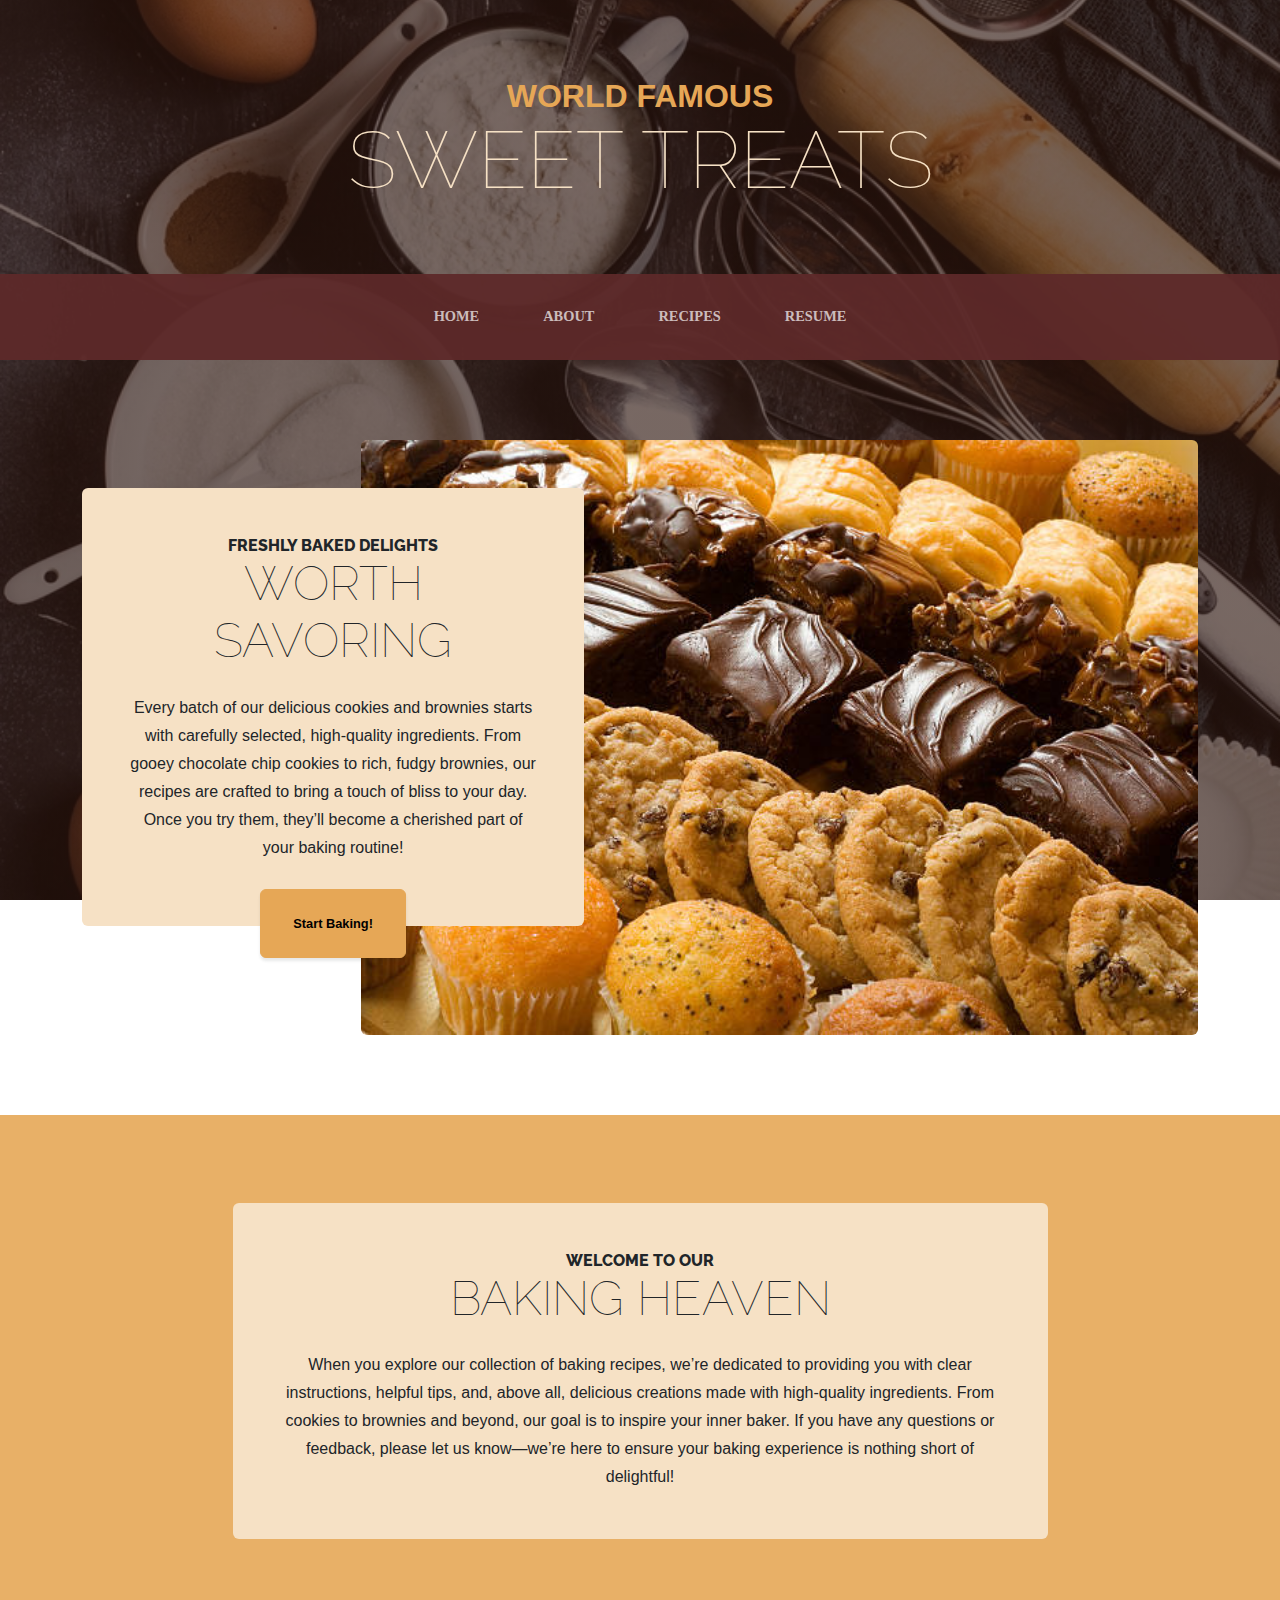
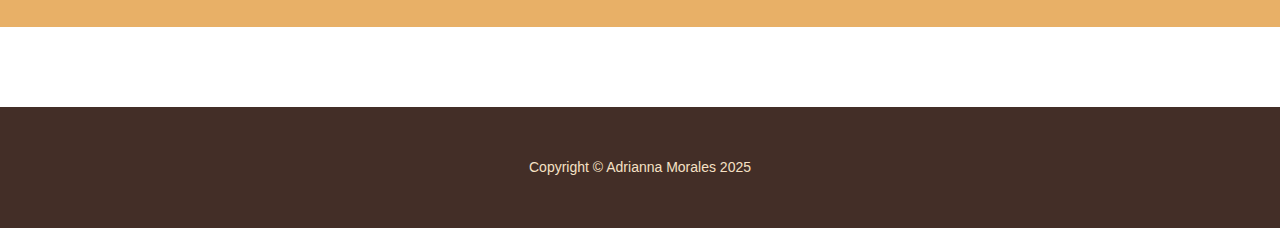
<file: index.html>
<!DOCTYPE html>
<html lang="en">
    <head>
        <meta charset="utf-8" />
        <meta name="viewport" content="width=device-width, initial-scale=1, shrink-to-fit=no" />
        <meta name="description" content="" />
        <meta name="author" content="" />
        <title>Sweet Treats</title>
        <link rel="icon" type="image/x-icon" href="assets/favicon.ico" />
        <!-- Google fonts-->
        <link href="https://fonts.googleapis.com/css?family=Raleway:100,100i,200,200i,300,300i,400,400i,500,500i,600,600i,700,700i,800,800i,900,900i" rel="stylesheet" />
        <link href="https://fonts.googleapis.com/css?family=Lora:400,400i,700,700i" rel="stylesheet" />
        <!-- Core theme CSS (includes Bootstrap)-->
        <link href="css/styles.css" rel="stylesheet" />
        <link rel="stylesheet" href="css/mystyles.css">
    </head>
    <body>
        <header>
            <h1 class="site-heading text-center text-faded d-none d-lg-block">
                <span class="site-heading-upper text-primary mb-3">World Famous</span>
                <span class="site-heading-lower">Sweet Treats</span>
            </h1>
        </header>
        <!-- Navigation-->
        <nav class="navbar navbar-expand-lg navbar-dark py-lg-4" id="mainNav">
            <div class="container">
                <a class="navbar-brand text-uppercase fw-bold d-lg-none" href="index.html">Sweet Treats</a>
                <button class="navbar-toggler" type="button" data-bs-toggle="collapse" data-bs-target="#navbarSupportedContent" aria-controls="navbarSupportedContent" aria-expanded="false" aria-label="Toggle navigation"><span class="navbar-toggler-icon"></span></button>
                <div class="collapse navbar-collapse" id="navbarSupportedContent">
                    <ul class="navbar-nav mx-auto">
                        <li class="nav-item px-lg-4"><a class="nav-link text-uppercase" href="index.html">Home</a></li>
                        <li class="nav-item px-lg-4"><a class="nav-link text-uppercase" href="about.html">About</a></li>
                        <li class="nav-item px-lg-4"><a class="nav-link text-uppercase" href="products.html">Recipes</a></li>
                        <li class="nav-item px-lg-4"><a class="nav-link text-uppercase" href="store.html">Resume</a></li>
                    </ul>
                </div>
            </div>
        </nav>
        <section class="page-section clearfix">
            <div class="container">
                <div class="intro">
                    <img class="intro-img img-fluid mb-3 mb-lg-0 rounded" src="assets/img/intro.jpg" alt="..." />
                    <div class="intro-text left-0 text-center bg-faded p-5 rounded">
                        <h2 class="section-heading mb-4">
                            <span class="section-heading-upper">Freshly Baked Delights</span>
                            <span class="section-heading-lower">Worth Savoring</span>
                        </h2>
                        <p class="mb-3">Every batch of our delicious cookies and brownies starts with carefully selected, high-quality ingredients. From gooey chocolate chip cookies to rich, fudgy brownies, our recipes are crafted to bring a touch of bliss to your day. Once you try them, they’ll become a cherished part of your baking routine!</p>
                        <div class="intro-button mx-auto"><a class="btn btn-primary btn-xl" href="products.html">Start Baking!</a></div>
                    </div>
                </div>
            </div>
        </section>
        <section class="page-section cta">
            <div class="container">
                <div class="row">
                    <div class="col-xl-9 mx-auto">
                        <div class="cta-inner bg-faded text-center rounded">
                            <h2 class="section-heading mb-4">
                                <span class="section-heading-upper">Welcome to Our</span>
                                <span class="section-heading-lower">Baking Heaven</span>
                            </h2>
                            <p class="mb-0">When you explore our collection of baking recipes, we’re dedicated to providing you with clear instructions, helpful tips, and, above all, delicious creations made with high-quality ingredients. From cookies to brownies and beyond, our goal is to inspire your inner baker. If you have any questions or feedback, please let us know—we’re here to ensure your baking experience is nothing short of delightful!</p>
                        </div>
                    </div>
                </div>
            </div>
        </section>
        <footer class="footer text-faded text-center py-5">
            <div class="container"><p class="m-0 small">Copyright &copy; Adrianna Morales 2025</p></div>
        </footer>
        <!-- Bootstrap core JS-->
        <script src="https://cdn.jsdelivr.net/npm/bootstrap@5.2.3/dist/js/bootstrap.bundle.min.js"></script>
        <!-- Core theme JS-->
        <script src="js/scripts.js"></script>
    </body>
</html>
</file>
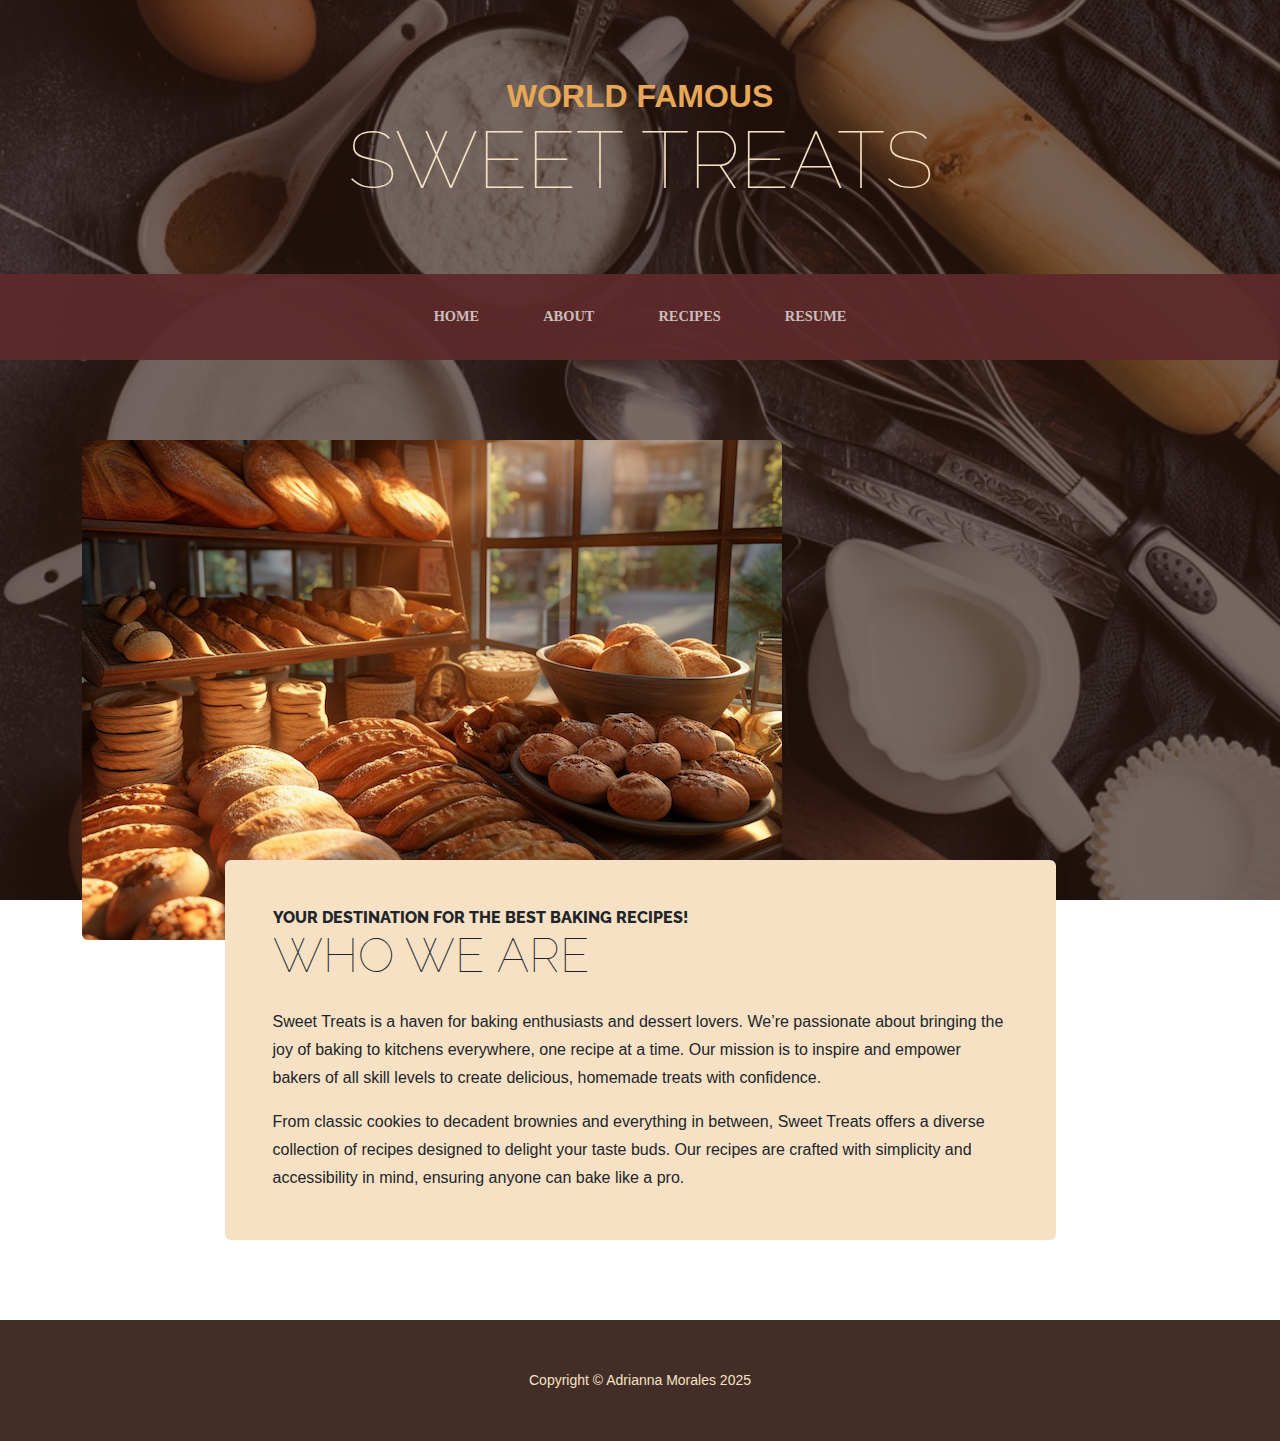
<file: about.html>
<!DOCTYPE html>
<html lang="en">
    <head>
        <meta charset="utf-8" />
        <meta name="viewport" content="width=device-width, initial-scale=1, shrink-to-fit=no" />
        <meta name="description" content="" />
        <meta name="author" content="" />
        <title>Sweet Treats</title>
        <link rel="icon" type="image/x-icon" href="assets/favicon.ico" />
        <!-- Google fonts-->
        <link href="https://fonts.googleapis.com/css?family=Raleway:100,100i,200,200i,300,300i,400,400i,500,500i,600,600i,700,700i,800,800i,900,900i" rel="stylesheet" />
        <link href="https://fonts.googleapis.com/css?family=Lora:400,400i,700,700i" rel="stylesheet" />
        <!-- Core theme CSS (includes Bootstrap)-->
        <link href="css/styles.css" rel="stylesheet" />
        <link rel="stylesheet" href="css/mystyles.css">
    </head>
    <body>
        <header>
            <h1 class="site-heading text-center text-faded d-none d-lg-block">
                <span class="site-heading-upper text-primary mb-3">World Famous</span>
                <span class="site-heading-lower">Sweet Treats</span>
            </h1>
        </header>
        <!-- Navigation-->
        <nav class="navbar navbar-expand-lg navbar-dark py-lg-4" id="mainNav">
            <div class="container">
                <a class="navbar-brand text-uppercase fw-bold d-lg-none" href="index.html">Start Bootstrap</a>
                <button class="navbar-toggler" type="button" data-bs-toggle="collapse" data-bs-target="#navbarSupportedContent" aria-controls="navbarSupportedContent" aria-expanded="false" aria-label="Toggle navigation"><span class="navbar-toggler-icon"></span></button>
                <div class="collapse navbar-collapse" id="navbarSupportedContent">
                    <ul class="navbar-nav mx-auto">
                        <li class="nav-item px-lg-4"><a class="nav-link text-uppercase" href="index.html">Home</a></li>
                        <li class="nav-item px-lg-4"><a class="nav-link text-uppercase" href="about.html">About</a></li>
                        <li class="nav-item px-lg-4"><a class="nav-link text-uppercase" href="products.html">Recipes</a></li>
                        <li class="nav-item px-lg-4"><a class="nav-link text-uppercase" href="store.html">Resume</a></li>
                    </ul>
                </div>
            </div>
        </nav>
        <section class="page-section about-heading">
            <div class="container">
                <img class="img-fluid rounded about-heading-img mb-3 mb-lg-0" src="assets/img/about.jpg" alt="..." />
                <div class="about-heading-content">
                    <div class="row">
                        <div class="col-xl-9 col-lg-10 mx-auto">
                            <div class="bg-faded rounded p-5">
                                <h2 class="section-heading mb-4">
                                    <span class="section-heading-upper">Your destination for the best baking recipes!</span>
                                    <span class="section-heading-lower">Who We Are</span>
                                </h2>
                                <p>Sweet Treats is a haven for baking enthusiasts and dessert lovers. We’re passionate about bringing the joy of baking to kitchens everywhere, one recipe at a time. Our mission is to inspire and empower bakers of all skill levels to create delicious, homemade treats with confidence.</p>
                                <p class="mb-0">
                                    From classic cookies to decadent brownies and everything in between, Sweet Treats offers a diverse collection of recipes designed to delight your taste buds. Our recipes are crafted with simplicity and accessibility in mind, ensuring anyone can bake like a pro.
                                </p>
                            </div>
                        </div>
                    </div>
                </div>
            </div>
        </section>
        <footer class="footer text-faded text-center py-5">
            <div class="container"><p class="m-0 small">Copyright &copy; Adrianna Morales 2025</p></div>
        </footer>
        <!-- Bootstrap core JS-->
        <script src="https://cdn.jsdelivr.net/npm/bootstrap@5.2.3/dist/js/bootstrap.bundle.min.js"></script>
        <!-- Core theme JS-->
        <script src="js/scripts.js"></script>
    </body>
</html>
</file>
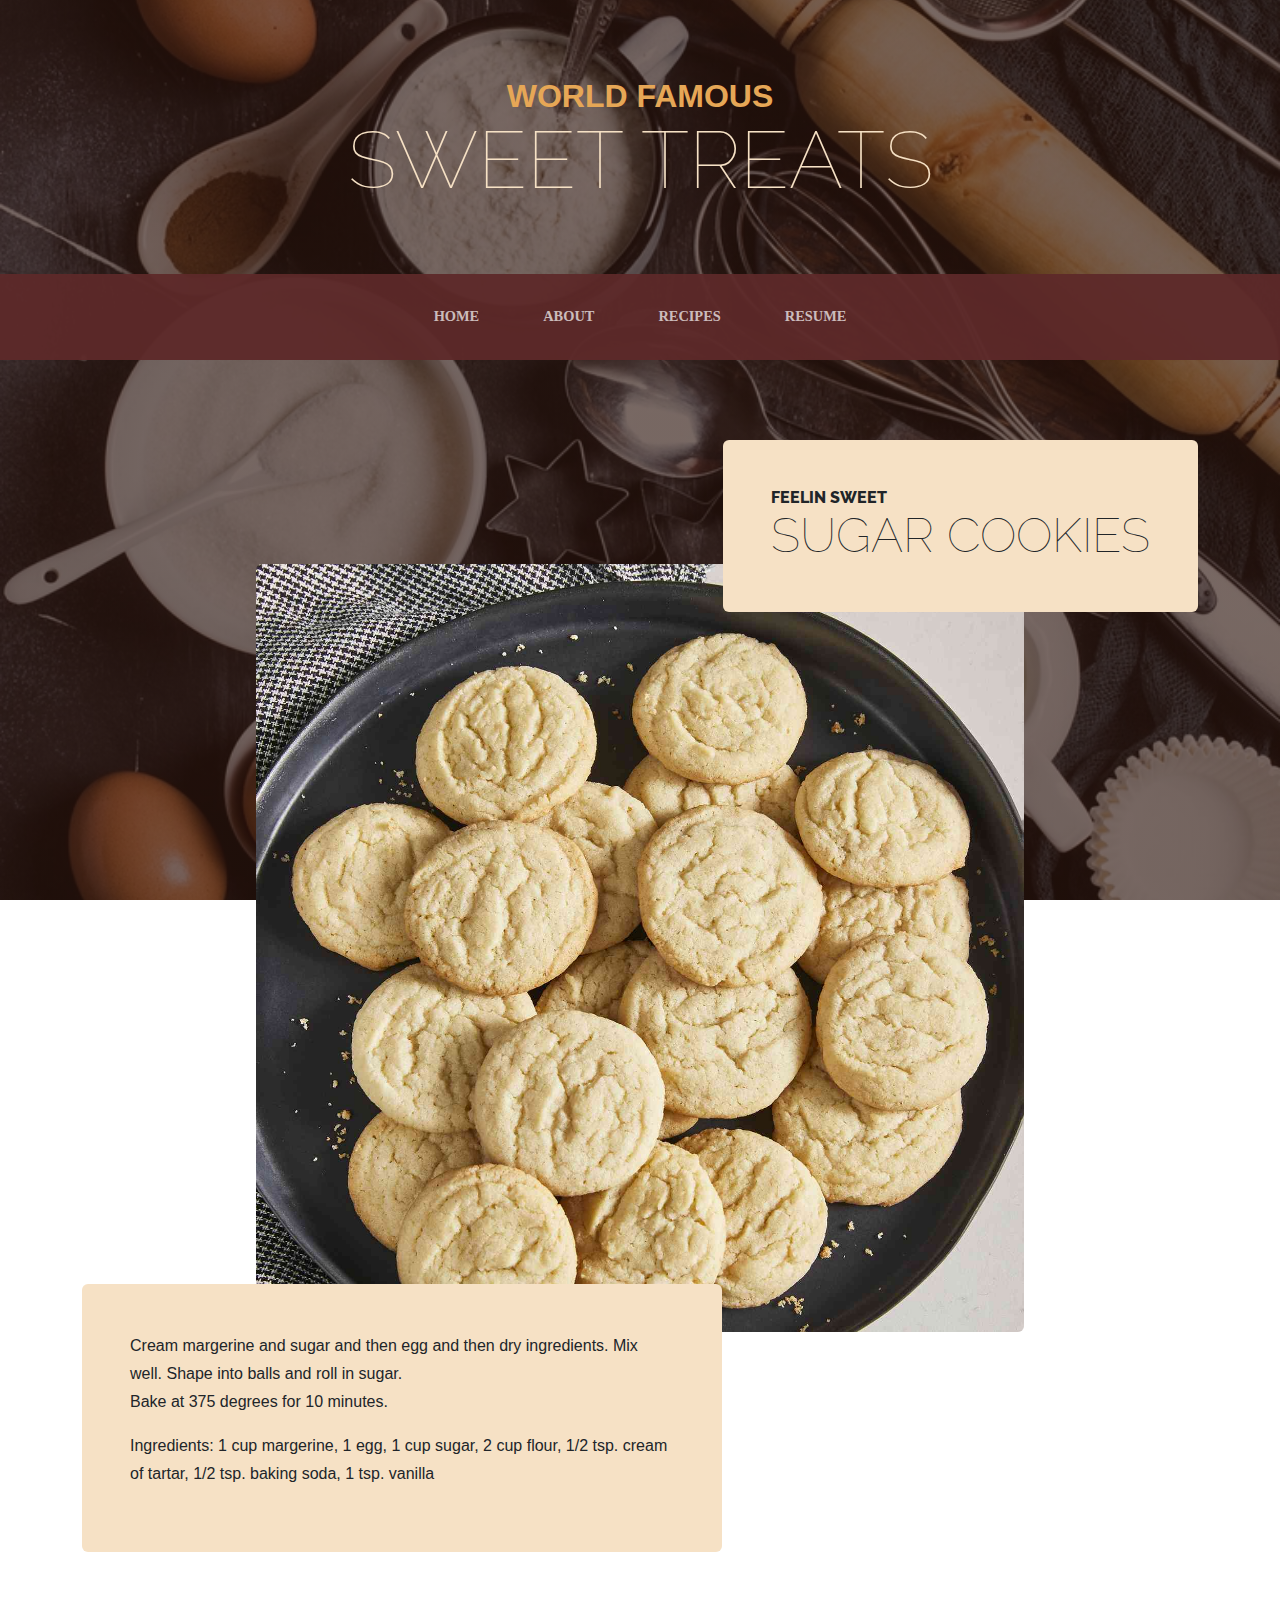
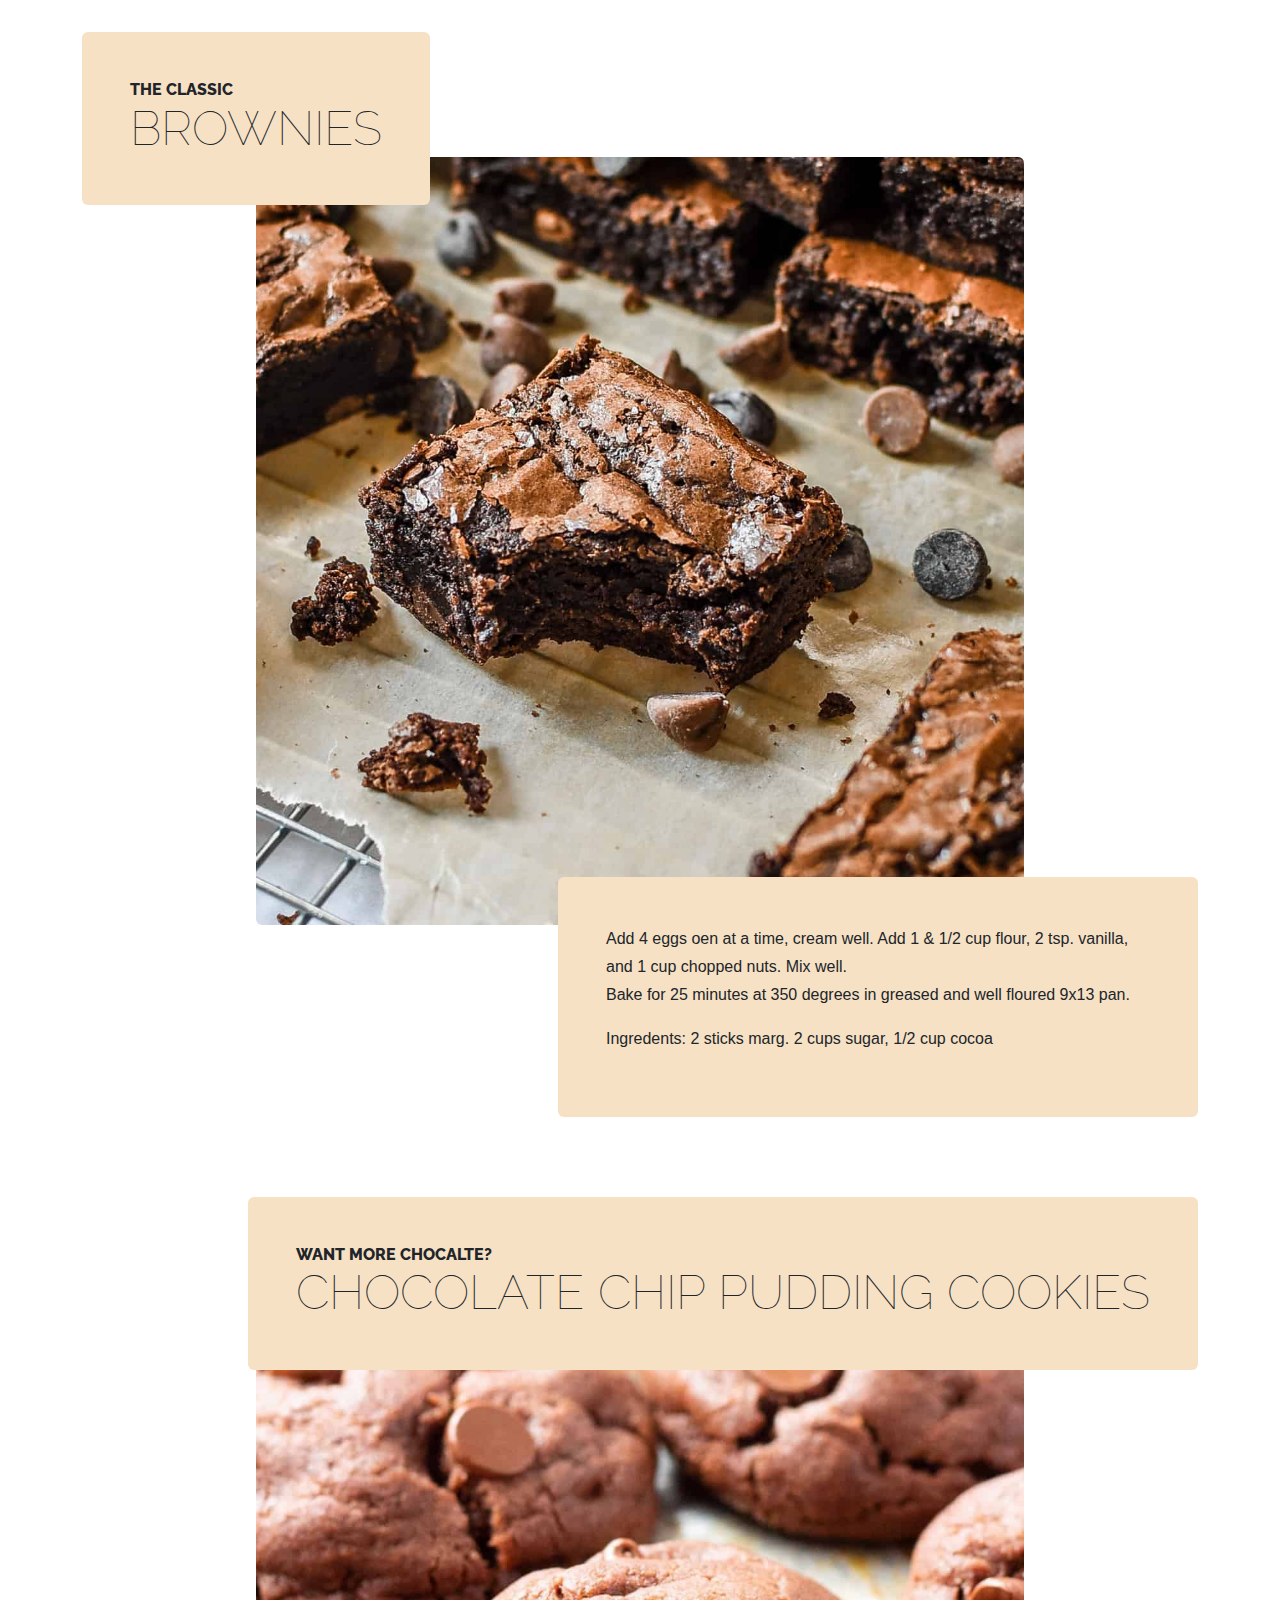
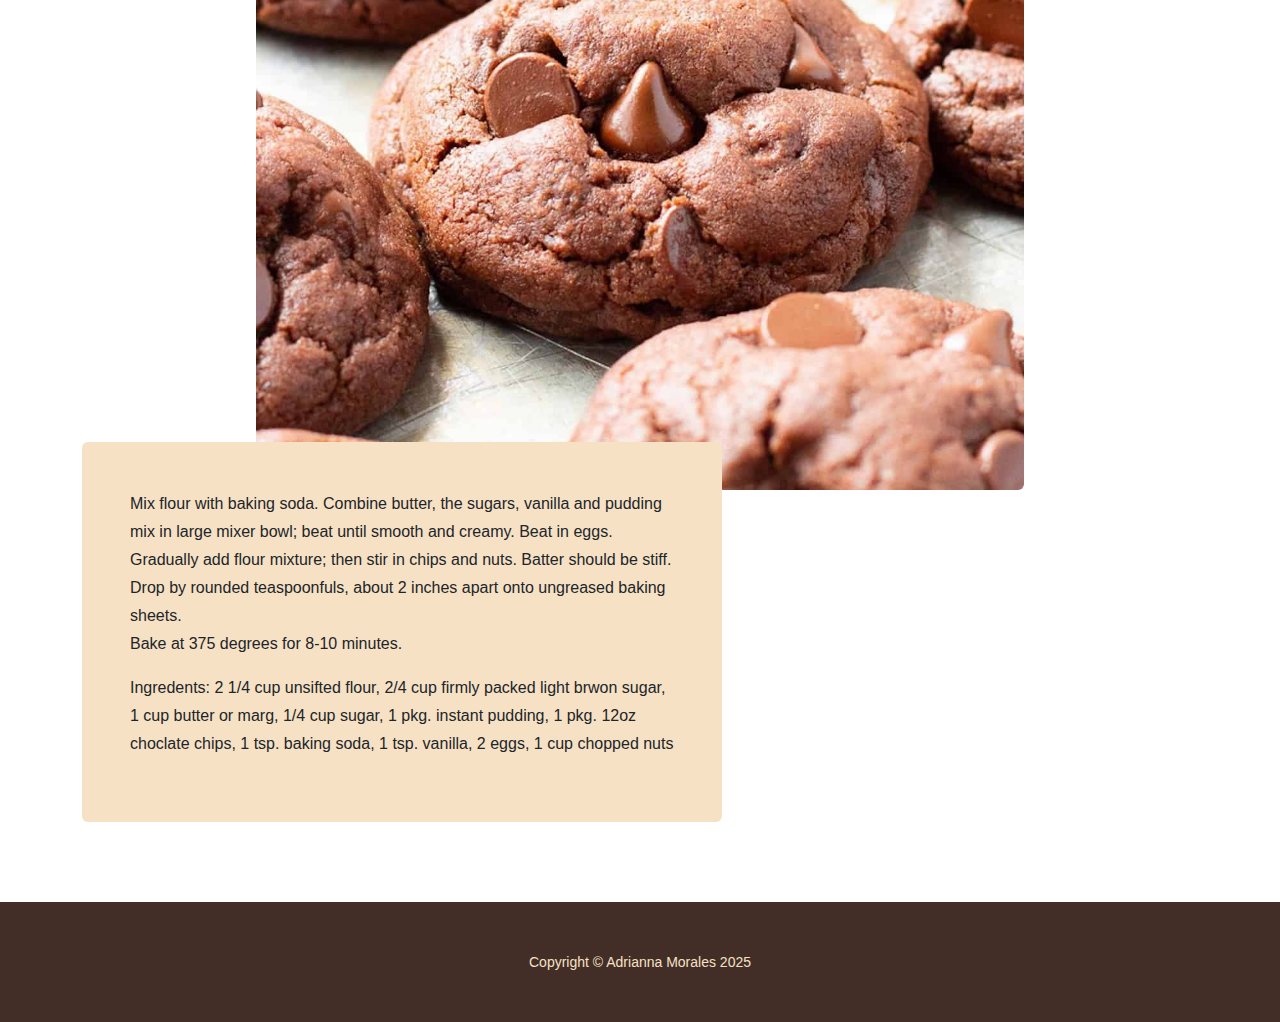
<file: products.html>
<!DOCTYPE html>
<html lang="en">
    <head>
        <meta charset="utf-8" />
        <meta name="viewport" content="width=device-width, initial-scale=1, shrink-to-fit=no" />
        <meta name="description" content="" />
        <meta name="author" content="" />
        <title>Sweet Treats</title>
        <link rel="icon" type="image/x-icon" href="assets/favicon.ico" />
        <!-- Google fonts-->
        <link href="https://fonts.googleapis.com/css?family=Raleway:100,100i,200,200i,300,300i,400,400i,500,500i,600,600i,700,700i,800,800i,900,900i" rel="stylesheet" />
        <link href="https://fonts.googleapis.com/css?family=Lora:400,400i,700,700i" rel="stylesheet" />
        <!-- Core theme CSS (includes Bootstrap)-->
        <link href="css/styles.css" rel="stylesheet" />
        <link rel="stylesheet" href="css/mystyles.css">
    </head>
    <body>
        <header>
            <h1 class="site-heading text-center text-faded d-none d-lg-block">
                <span class="site-heading-upper text-primary mb-3">World Famous</span>
                <span class="site-heading-lower">Sweet Treats</span>
            </h1>
        </header>
        <!-- Navigation-->
        <nav class="navbar navbar-expand-lg navbar-dark py-lg-4" id="mainNav">
            <div class="container">
                <a class="navbar-brand text-uppercase fw-bold d-lg-none" href="index.html">Start Bootstrap</a>
                <button class="navbar-toggler" type="button" data-bs-toggle="collapse" data-bs-target="#navbarSupportedContent" aria-controls="navbarSupportedContent" aria-expanded="false" aria-label="Toggle navigation"><span class="navbar-toggler-icon"></span></button>
                <div class="collapse navbar-collapse" id="navbarSupportedContent">
                    <ul class="navbar-nav mx-auto">
                        <li class="nav-item px-lg-4"><a class="nav-link text-uppercase" href="index.html">Home</a></li>
                        <li class="nav-item px-lg-4"><a class="nav-link text-uppercase" href="about.html">About</a></li>
                        <li class="nav-item px-lg-4"><a class="nav-link text-uppercase" href="products.html">Recipes</a></li>
                        <li class="nav-item px-lg-4"><a class="nav-link text-uppercase" href="store.html">Resume</a></li>
                    </ul>
                </div>
            </div>
        </nav>
        <section class="page-section">
            <div class="container">
                <div class="product-item">
                    <div class="product-item-title d-flex">
                        <div class="bg-faded p-5 d-flex ms-auto rounded">
                            <h2 class="section-heading mb-0">
                                <span class="section-heading-upper">Feelin Sweet</span>
                                <span class="section-heading-lower">Sugar Cookies</span>
                            </h2>
                        </div>
                    </div>
                    <img class="product-item-img mx-auto d-flex rounded img-fluid mb-3 mb-lg-0" src="assets/img/products-01.jpg" alt="..." />
                    <div class="product-item-description d-flex me-auto">
                        <div class="bg-faded p-5 rounded"><p class="mb-0">Cream margerine and sugar and then egg and then dry ingredients. Mix well. Shape into balls and roll in sugar.</p>
                            <p>Bake at 375 degrees for 10 minutes.</p>
                            <p>Ingredients: 1 cup margerine, 1 egg, 1 cup sugar, 2 cup flour, 1/2 tsp. cream of tartar, 1/2 tsp. baking soda, 1 tsp. vanilla</p>
                        </div>
                    </div>
                </div>
            </div>
        </section>
        <section class="page-section">
            <div class="container">
                <div class="product-item">
                    <div class="product-item-title d-flex">
                        <div class="bg-faded p-5 d-flex me-auto rounded">
                            <h2 class="section-heading mb-0">
                                <span class="section-heading-upper">The Classic</span>
                                <span class="section-heading-lower">Brownies</span>
                            </h2>
                        </div>
                    </div>
                    <img class="product-item-img mx-auto d-flex rounded img-fluid mb-3 mb-lg-0" src="assets/img/products-02.jpg" alt="..." />
                    <div class="product-item-description d-flex ms-auto">
                        <div class="bg-faded p-5 rounded"><p class="mb-0">Add 4 eggs oen at a time, cream well. Add 1 & 1/2 cup flour, 2 tsp. vanilla, and 1 cup chopped nuts. Mix well.</p>
                        <p>Bake for 25 minutes at 350 degrees in greased and well floured 9x13 pan.</p>
                        <p>Ingredents: 2 sticks marg. 2 cups sugar, 1/2 cup cocoa</p>
                        </div>
                    </div>
                </div>
            </div>
        </section>
        <section class="page-section">
            <div class="container">
                <div class="product-item">
                    <div class="product-item-title d-flex">
                        <div class="bg-faded p-5 d-flex ms-auto rounded">
                            <h2 class="section-heading mb-0">
                                <span class="section-heading-upper">Want More Chocalte?</span>
                                <span class="section-heading-lower">Chocolate Chip Pudding Cookies</span>
                            </h2>
                        </div>
                    </div>
                    <img class="product-item-img mx-auto d-flex rounded img-fluid mb-3 mb-lg-0" src="assets/img/products-03.jpg" alt="..." />
                    <div class="product-item-description d-flex me-auto">
                        <div class="bg-faded p-5 rounded"><p class="mb-0">Mix flour with baking soda. Combine butter, the sugars, vanilla and pudding mix in large mixer bowl; beat until smooth and creamy. Beat in eggs. Gradually add flour mixture; then stir in chips and nuts. Batter should be stiff. Drop by rounded teaspoonfuls, about 2 inches apart onto ungreased baking sheets.</p>
                        <p>Bake at 375 degrees for 8-10 minutes.</p>
                        <p>Ingredents: 2 1/4 cup unsifted flour, 2/4 cup firmly packed light brwon sugar, 1 cup butter or marg, 1/4 cup sugar, 1 pkg. instant pudding, 1 pkg. 12oz choclate chips, 1 tsp. baking soda, 1 tsp. vanilla, 2 eggs, 1 cup chopped nuts</p>
                        </div>
                    </div>
                </div>
            </div>
        </section>
        <footer class="footer text-faded text-center py-5">
            <div class="container"><p class="m-0 small">Copyright &copy; Adrianna Morales 2025</p></div>
        </footer>
        <!-- Bootstrap core JS-->
        <script src="https://cdn.jsdelivr.net/npm/bootstrap@5.2.3/dist/js/bootstrap.bundle.min.js"></script>
        <!-- Core theme JS-->
        <script src="js/scripts.js"></script>
    </body>
</html>
</file>
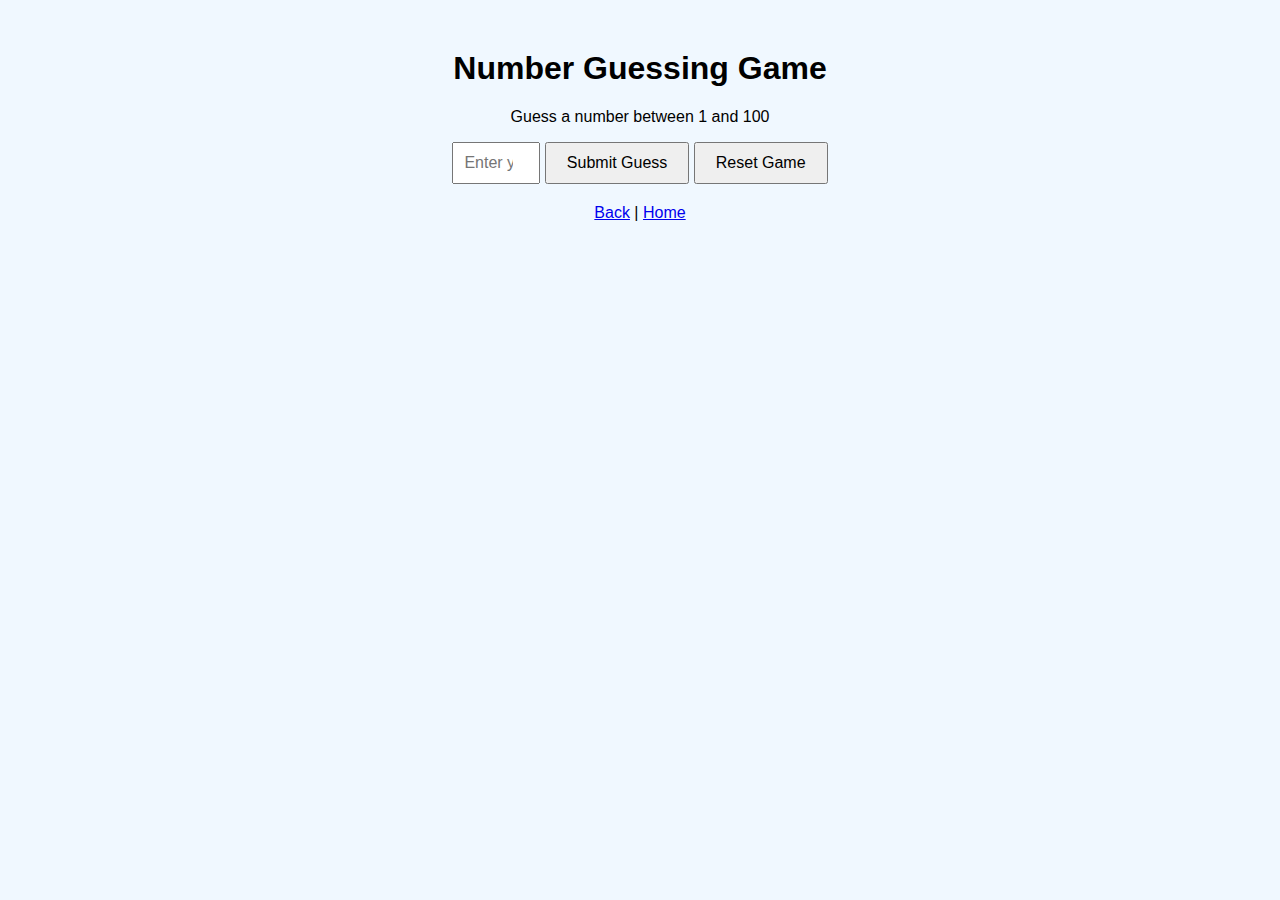
<file: webapp.html>
<html lang="en">
<head>
    <meta charset="UTF-8">
    <meta name="viewport" content="width=device-width, initial-scale=1.0">
    <title>Number Guessing Game</title>
    <style>
        body {
            font-family: Arial, sans-serif;
            text-align: center;
            margin: 0;
            padding: 0;
            background-color: #f0f8ff;
        }
        .container {
            margin-top: 50px;
        }
        input[type="number"] {
            padding: 10px;
            font-size: 16px;
        }
        button {
            padding: 10px 20px;
            font-size: 16px;
            cursor: pointer;
        }
        .result {
            margin-top: 20px;
            font-size: 18px;
        }
    </style>
</head>
<body>
    <div class="container">
        <h1>Number Guessing Game</h1>
        <p>Guess a number between 1 and 100</p>
        <input type="number" id="guess" min="1" max="100" placeholder="Enter your guess">
        <button onclick="checkGuess()">Submit Guess</button>
        <button onclick="resetGame()">Reset Game</button>
        <p class="result" id="result"></p>
    </div>

    <script>
        let randomNumber = Math.floor(Math.random() * 100) + 1;
        let attempts = 0;

        function checkGuess() {
            const guessInput = document.getElementById('guess');
            const resultElement = document.getElementById('result');
            const guess = parseInt(guessInput.value, 10);

            if (isNaN(guess) || guess < 1 || guess > 100) {
                resultElement.textContent = 'Please enter a valid number between 1 and 100.';
                return;
            }

            attempts++;

            if (guess === randomNumber) {
                resultElement.textContent = `Congratulations! You guessed the number ${randomNumber} in ${attempts} attempts.`;
                resultElement.style.color = 'green';
            } else if (guess < randomNumber) {
                resultElement.textContent = 'Too low! Try again.';
                resultElement.style.color = 'red';
            } else {
                resultElement.textContent = 'Too high! Try again.';
                resultElement.style.color = 'red';
            }
        }

        function resetGame() {
            randomNumber = Math.floor(Math.random() * 100) + 1;
            attempts = 0;
            document.getElementById('guess').value = '';
            document.getElementById('result').textContent = '';
        }
    </script>
    <p><a href="store.html">Back</a> | <a href="index.html">Home</a></p>
</body>
</html>
</file>
<file: css/mystyles.css>
body{
    font-family: 'Trebuchet MS', 'Lucida Sans Unicode', 'Lucida Grande', 'Lucida Sans', Arial, sans-serif;
}
.mb-3{
    font-family: 'Trebuchet MS', 'Lucida Sans Unicode', 'Lucida Grande', 'Lucida Sans', Arial, sans-serif;
}
a{
    font-family: 'Comic Sans MS';
}
#mainNav{
    background-color: rgba(93, 41, 41, 0.946);
}
</file>
